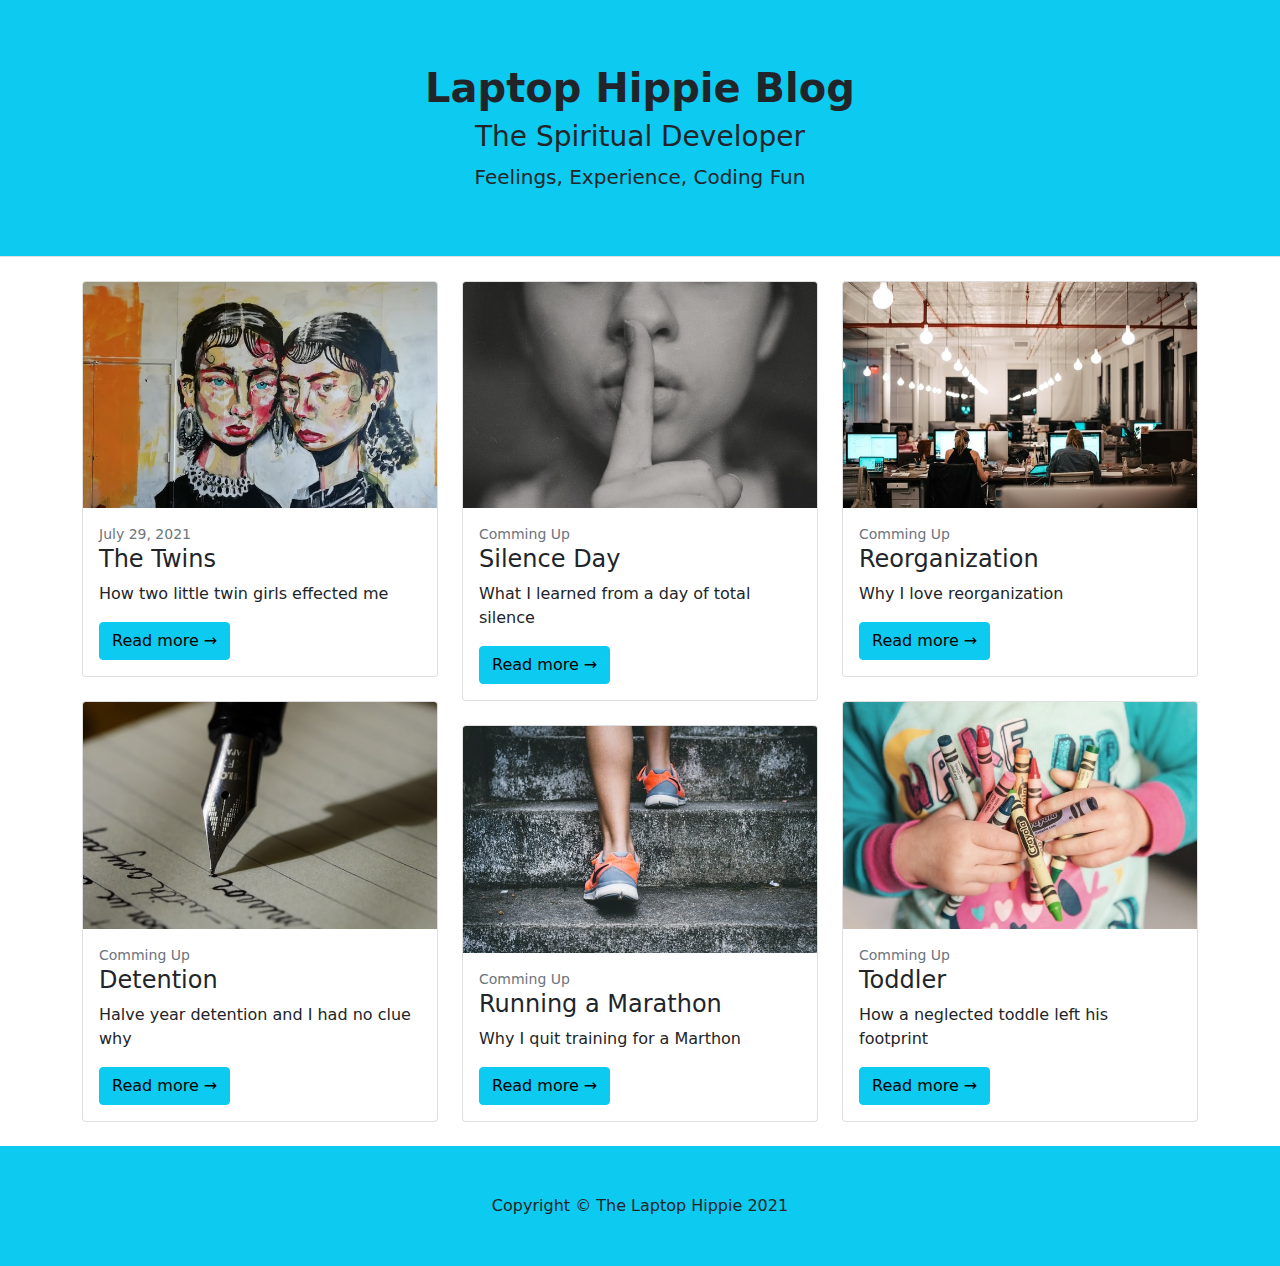
<file: index.html>
<!DOCTYPE html>
<html lang="en">
    <head>
        <meta charset="utf-8" />
        <meta name="viewport" content="width=device-width, initial-scale=1, shrink-to-fit=no" />
        <meta name="description" content="" />
        <meta name="author" content="" />
        <title>Laptop Hippie</title>
        <!-- Favicon-->
        <link rel="icon" type="image/x-icon" href="assets/favicon.ico" />
        <!-- Core theme CSS (includes Bootstrap)-->
        <link href="css/styles.css" rel="stylesheet" />
    </head>
    <body>
 
        <!-- Page header -->
        <header class="py-3 border-bottom mb-4 bg-info">
            <div class="container">
                <div class="text-center my-5">
                    <h1 class="fw-bolder">Laptop Hippie Blog</h1>
                    <h3>The Spiritual Developer</h3>
                    <p class="lead mb-0">Feelings, Experience, Coding Fun</p>
                </div>
            </div>
        </header>
        
        <!-- Page content-->
        <div class="container">
            <div class="row">
                <!-- Blog entries-->
                <div class="col-lg-12">
                    <div class="row">

                        <!-- Blog posts left-->
                        <div class="col-lg-4">
                            <!-- Blog post-->
                            <div class="card mb-4">
                                <a href="twins.html"><img class="card-img-top" src="assets/img/twins.jpg" alt="The Twins" /></a>
                                <div class="card-body">
                                    <div class="small text-muted">July 29, 2021</div>
                                    <h2 class="card-title h4">The Twins</h2>
                                    <p class="card-text">How two little twin girls effected me</p>
                                    <a class="btn btn-info" href="twins.html">Read more →</a>
                                </div>
                            </div>
                            <!-- Blog post-->
                            <div class="card mb-4">
                                <a href="#!"><img class="card-img-top" src="assets/img/detention.jpg" alt="Detention" /></a>
                                <div class="card-body">
                                    <div class="small text-muted">Comming Up</div>
                                    <h2 class="card-title h4">Detention</h2>
                                    <p class="card-text">Halve year detention and I had no clue why</p>
                                    <a class="btn btn-info" href="#!">Read more →</a>
                                </div>
                            </div>
                        </div>

                        <!-- Blog posts middle-->
                        <div class="col-lg-4">
                            <!-- Blog post-->
                            <div class="card mb-4">
                                <a href="#!"><img class="card-img-top" src="assets/img/silence.jpg" alt="Silence" /></a>
                                <div class="card-body">
                                    <div class="small text-muted">Comming Up</div>
                                    <h2 class="card-title h4">Silence Day</h2>
                                    <p class="card-text">What I learned from a day of total silence</p>
                                    <a class="btn btn-info" href="#!">Read more →</a>
                                </div>
                            </div>
                            <!-- Blog post-->
                            <div class="card mb-4">
                                <a href="#!"><img class="card-img-top" src="assets/img/marathon.jpg" alt="Marathon" /></a>
                                <div class="card-body">
                                    <div class="small text-muted">Comming Up</div>
                                    <h2 class="card-title h4">Running a Marathon</h2>
                                    <p class="card-text">Why I quit training for a Marthon</p>
                                    <a class="btn btn-info" href="#!">Read more →</a>
                                </div>
                            </div>
                        </div>

                        <!-- Blog posts right-->
                        <div class="col-lg-4">
                            <!-- Blog post-->
                            <div class="card mb-4">
                                <a href="#!"><img class="card-img-top" src="assets/img/reorganization.jpg" alt="Reorganization" /></a>
                                <div class="card-body">
                                    <div class="small text-muted">Comming Up</div>
                                    <h2 class="card-title h4">Reorganization</h2>
                                    <p class="card-text">Why I love reorganization</p>
                                    <a class="btn btn-info" href="#!">Read more →</a>
                                </div>
                            </div>
                            <!-- Blog post-->
                            <div class="card mb-4">
                                <a href="#!"><img class="card-img-top" src="assets/img/toddler.jpg" alt="toddler" /></a>
                                <div class="card-body">
                                    <div class="small text-muted">Comming Up</div>
                                    <h2 class="card-title h4">Toddler</h2>
                                    <p class="card-text">How a neglected toddle left his footprint</p>
                                    <a class="btn btn-info" href="#!">Read more →</a>
                                </div>
                            </div>
                        </div>

                    </div>
                </div>
            </div>
        </div>

        <!-- Footer-->
        <footer class="py-5 bg-info">
            <div class="container"><p class="m-0 text-center">Copyright &copy; The Laptop Hippie 2021</p></div>
        </footer>
        <!-- Bootstrap core JS-->
        <script src="https://cdn.jsdelivr.net/npm/bootstrap@5.0.2/dist/js/bootstrap.bundle.min.js"></script>
        <!-- Core theme JS-->
        <script src="js/scripts.js"></script>
    </body>
</html>
</file>
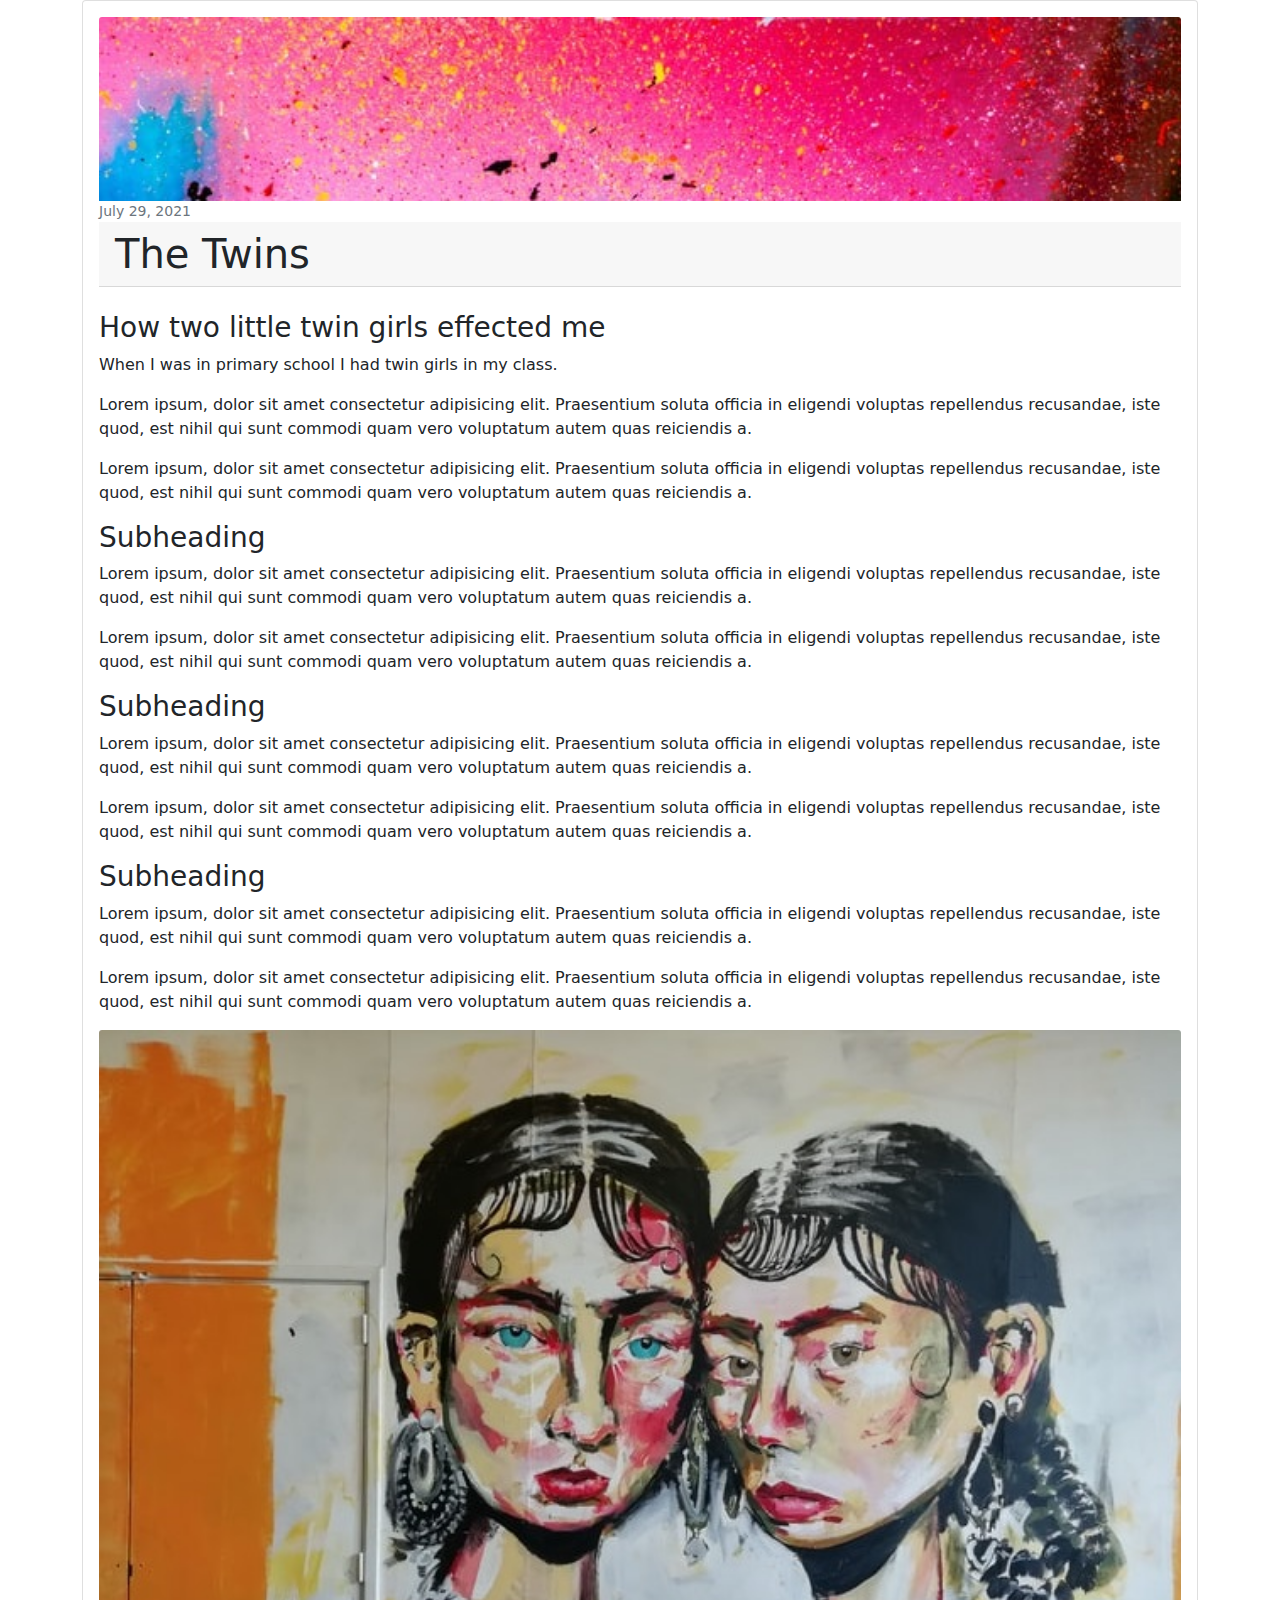
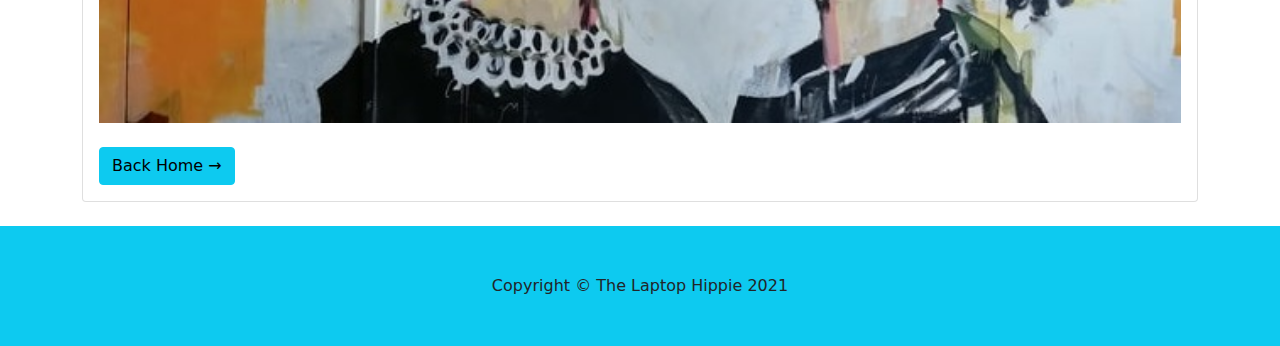
<file: twins.html>
<!DOCTYPE html>
<html lang="en">
    <head>
        <meta charset="utf-8" />
        <meta name="viewport" content="width=device-width, initial-scale=1, shrink-to-fit=no" />
        <meta name="description" content="" />
        <meta name="author" content="" />
        <title>The Twins</title>
        <!-- Favicon-->
        <link rel="icon" type="image/x-icon" href="assets/favicon.ico" />
        <!-- Core theme CSS (includes Bootstrap)-->
        <link href="css/styles.css" rel="stylesheet" />
    </head>
    <body>

                <!-- Page content-->
                <div class="container">
                    <div class="row">
                        <!-- Blog post -->
                        <div class="col-lg-12">
                            <div class="card mb-4">
                                <div class="card-body">
                                    <img class="card-img-top" src="assets/img/blog-color.jpg" alt="Blog Color" /><br>
                                    <div class="small text-muted">July 29, 2021</div>
                                    <h1 class="card-header">The Twins</h1><br>
                                    <h3 class="card-text">How two little twin girls effected me</h3>
                                    <p>When I was in primary school I had twin girls in my class.</p>
                                    <p>Lorem ipsum, dolor sit amet consectetur adipisicing elit. Praesentium soluta officia in eligendi voluptas repellendus recusandae, iste quod, est nihil qui sunt commodi quam vero voluptatum autem quas reiciendis a.</p>
                                    <p>Lorem ipsum, dolor sit amet consectetur adipisicing elit. Praesentium soluta officia in eligendi voluptas repellendus recusandae, iste quod, est nihil qui sunt commodi quam vero voluptatum autem quas reiciendis a.</p>
                                    <h3 class="card-text">Subheading</h3>
                                    <p>Lorem ipsum, dolor sit amet consectetur adipisicing elit. Praesentium soluta officia in eligendi voluptas repellendus recusandae, iste quod, est nihil qui sunt commodi quam vero voluptatum autem quas reiciendis a.</p>
                                    <p>Lorem ipsum, dolor sit amet consectetur adipisicing elit. Praesentium soluta officia in eligendi voluptas repellendus recusandae, iste quod, est nihil qui sunt commodi quam vero voluptatum autem quas reiciendis a.</p>
                                    <h3 class="card-text">Subheading</h3>
                                    <p>Lorem ipsum, dolor sit amet consectetur adipisicing elit. Praesentium soluta officia in eligendi voluptas repellendus recusandae, iste quod, est nihil qui sunt commodi quam vero voluptatum autem quas reiciendis a.</p>
                                    <p>Lorem ipsum, dolor sit amet consectetur adipisicing elit. Praesentium soluta officia in eligendi voluptas repellendus recusandae, iste quod, est nihil qui sunt commodi quam vero voluptatum autem quas reiciendis a.</p>
                                    <h3 class="card-text">Subheading</h3>
                                    <p>Lorem ipsum, dolor sit amet consectetur adipisicing elit. Praesentium soluta officia in eligendi voluptas repellendus recusandae, iste quod, est nihil qui sunt commodi quam vero voluptatum autem quas reiciendis a.</p>
                                    <p>Lorem ipsum, dolor sit amet consectetur adipisicing elit. Praesentium soluta officia in eligendi voluptas repellendus recusandae, iste quod, est nihil qui sunt commodi quam vero voluptatum autem quas reiciendis a.</p>
                                    <img class="card-img-top" src="assets/img/twins.jpg" alt="The Twins" /><br><br>
                                    <a class="btn btn-info" href="index.html">Back Home →</a>
                                </div>
                            </div>
                        </div>
                    </div>
                </div>

        <!-- Footer-->
        <footer class="py-5 bg-info">
            <div class="container"><p class="m-0 text-center">Copyright &copy; The Laptop Hippie 2021</p></div>
        </footer>
        <!-- Bootstrap core JS-->
        <script src="https://cdn.jsdelivr.net/npm/bootstrap@5.0.2/dist/js/bootstrap.bundle.min.js"></script>
        <!-- Core theme JS-->
        <script src="js/scripts.js"></script>
    </body>
</html>
</file>
